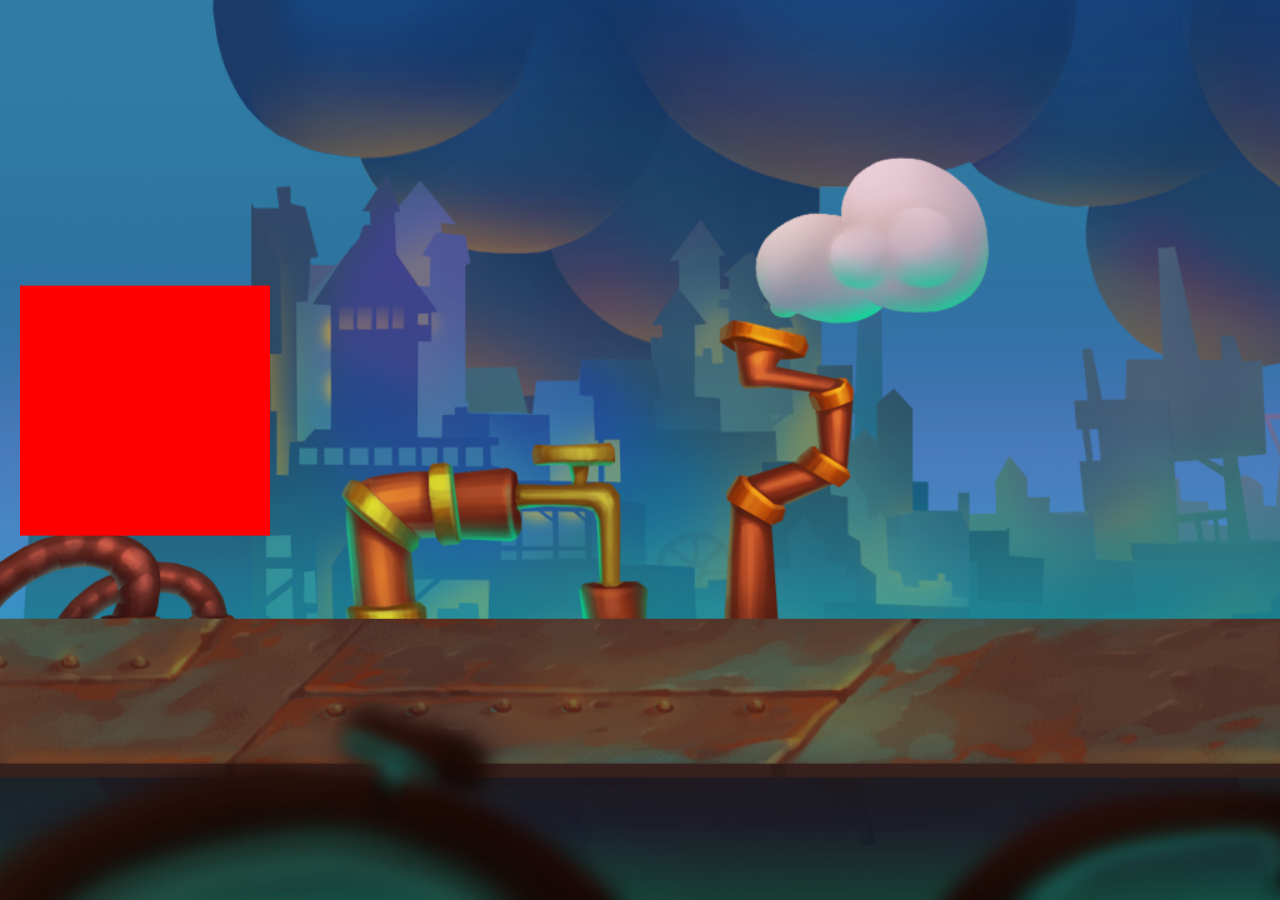
<file: Flappy Creature/index.html>
<!DOCTYPE html>
<html lang="en">
<head>
    <meta charset="UTF-8">
    <meta name="viewport" content="width=device-width, initial-scale=1.0">
    <title>Game</title>
    <link rel="stylesheet" href="style.css">
</head>
<body>
    <canvas id="canvas1"></canvas>

    <div class="assets">
        <img src="assets/images/background_single2.png" id="background-single2">
        <img src="assets/images/background_night.png" id="background-night">
    </div>

    <script src="assets/scripts/background.js"></script>
    <script src="assets/scripts/player.js"></script>
    <script src="assets/scripts/main.js"></script>
</body>
</html>
</file>
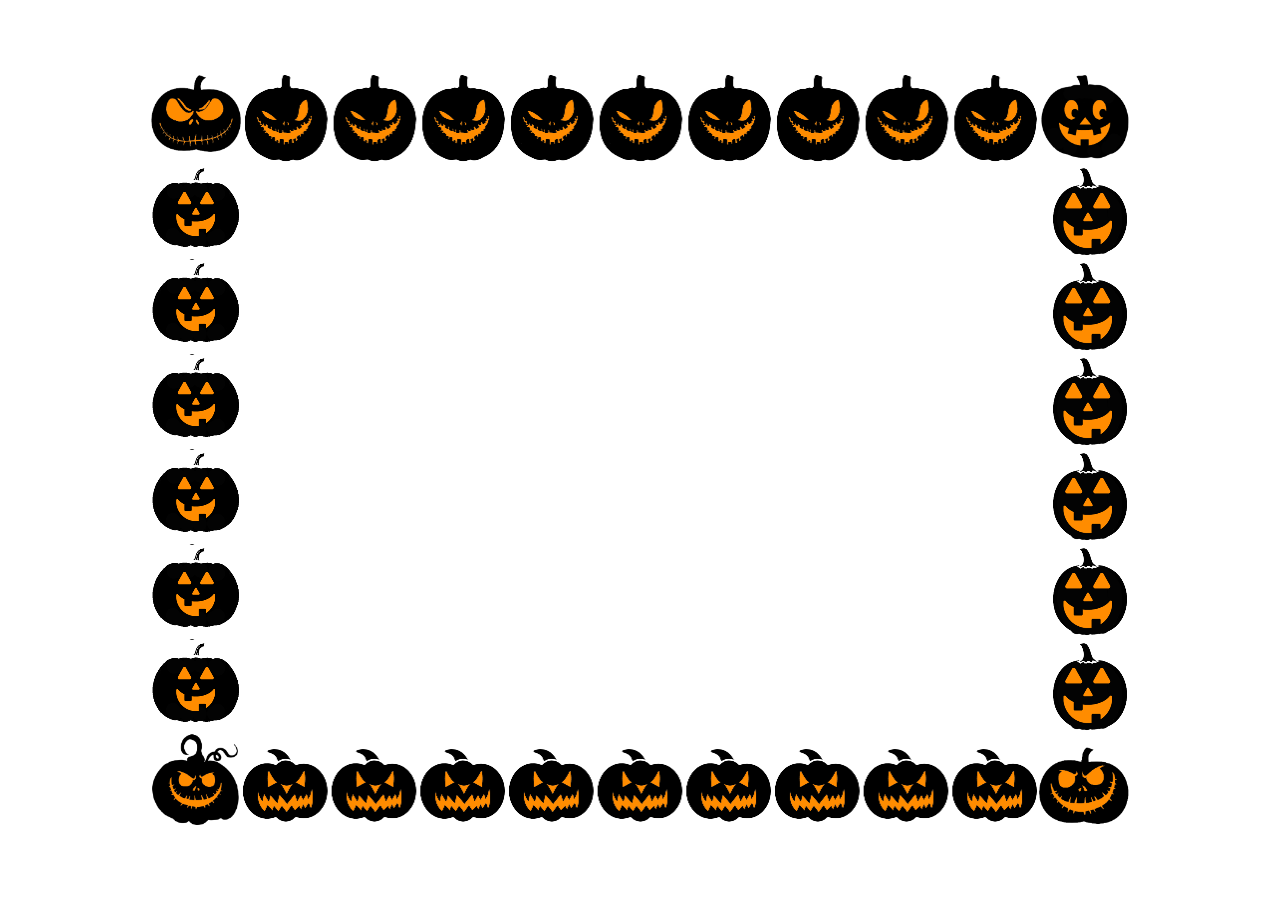
<file: CSS Experiments/Border image/Border.html>
<!DOCTYPE html>
<html lang="en">
<head>
    <meta charset="UTF-8">
    <meta name="viewport" content="width=device-width, initial-scale=1.0">
    <title>Border Image</title>
    <Style>
        .container {
            border: 90px solid black;
            width: 60%;
            height: 60%;
            padding: 15px;
            top: 50%;
            left: 50%;
            position: absolute;
            transform: translate(-50%, -50%);
            border-image: url(border.png) 33% round;
        }
    </Style>
</head>
<body>
    <div class = "container"></div>
</body>
</html>
</file>
<file: Flappy Creature/style.css>
* {
    margin: 0;
    padding: 0;
    box-sizing: border-box;
}

#canvas1 {
    position: absolute;
    top: 0;
    left: 0;
    /*background: blue; */
    max-width: 100%;
    max-height: 100%
}

.assets {
    display: none;
}
</file>
